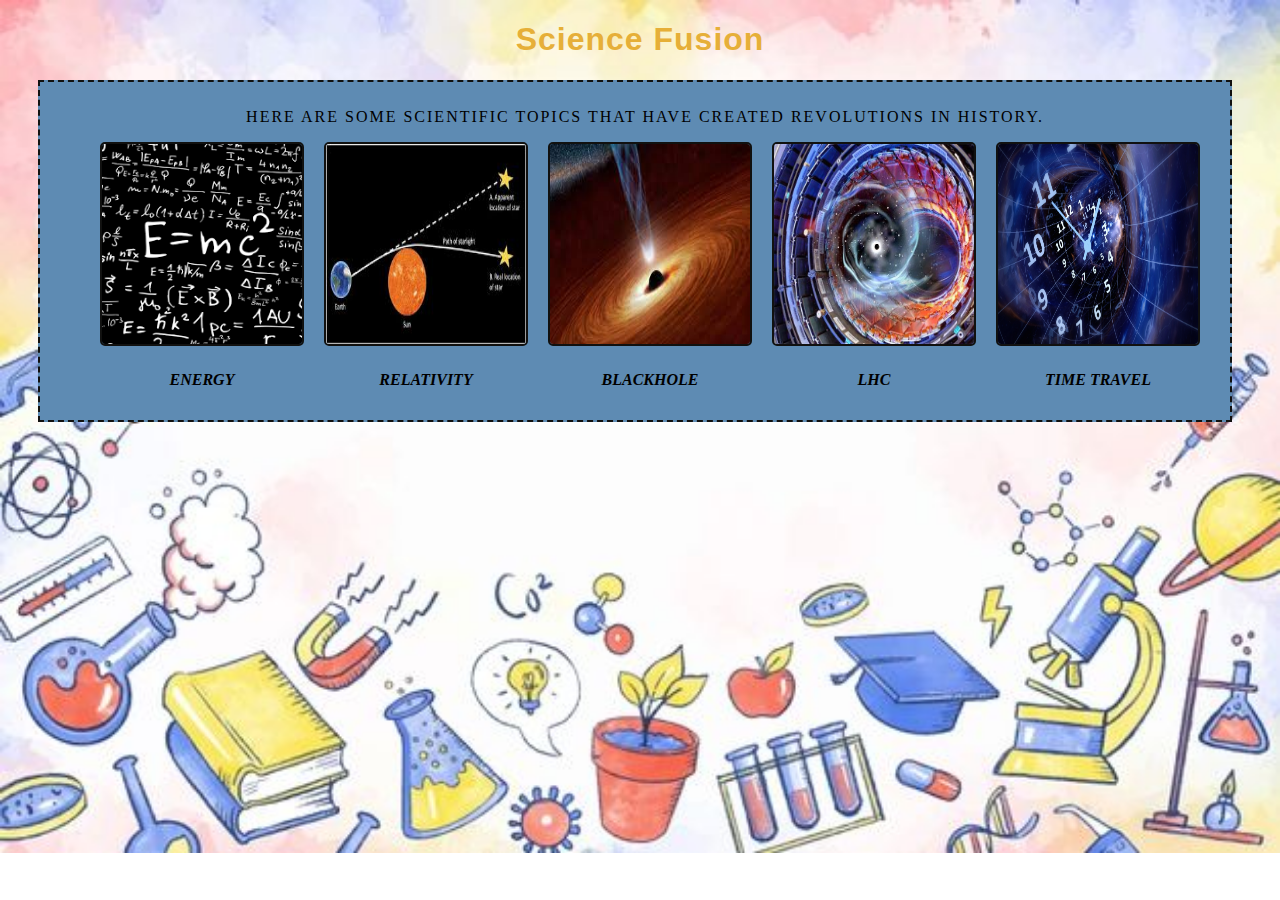
<file: index.html>
<!DOCTYPE html>
<html lang="en">
<head>
    <meta charset="UTF-8">
    <meta http-equiv="X-UA-Compatible" content="IE=edge">
    <meta name="viewport" content="width=device-width, initial-scale=1.0">
    <title>Science Fusion</title>
    <link rel="stylesheet" href="./main.css">
    <link rel="icon" href="./ favicon.ico" type="image">
</head>
<body>
    <h1>Science Fusion</h1>
    
        
       
    
   <div class="main" style="align-items: center;">
    <p>Here are some scientific topics that have created revolutions in history.
    </p>
   
<div id="pic">
        <div >
        <a href="e=mc2.html"><img src="./emc2.png" alt=""></a>
        <h4><i>Energy</i></h4>
        </div>
        <div><a href="relativity.html" > <img src="./relativity.jpg" alt=""> </a>
 <h4><i>relativity</i></h4>
        </div>
 <div>
        <a href="blackhole.html" ><img src="./blackhole.jpg" alt=""></a>
<h4>
    <i>Blackhole</i>
</h4>
    </div>
    <div>
        <a href="lhc.html"><img src="./lhc.jpg" alt=""></a>
        <h4><i>LHC</i></h4>
    </div>
    <div>
        <a href="time travel.html"><img src="./time travel.jpg" alt=""></a>
        <h4><i>Time Travel</i></h4>
    </div>
    </div>
  </div>  
</body>
</html>
</file>
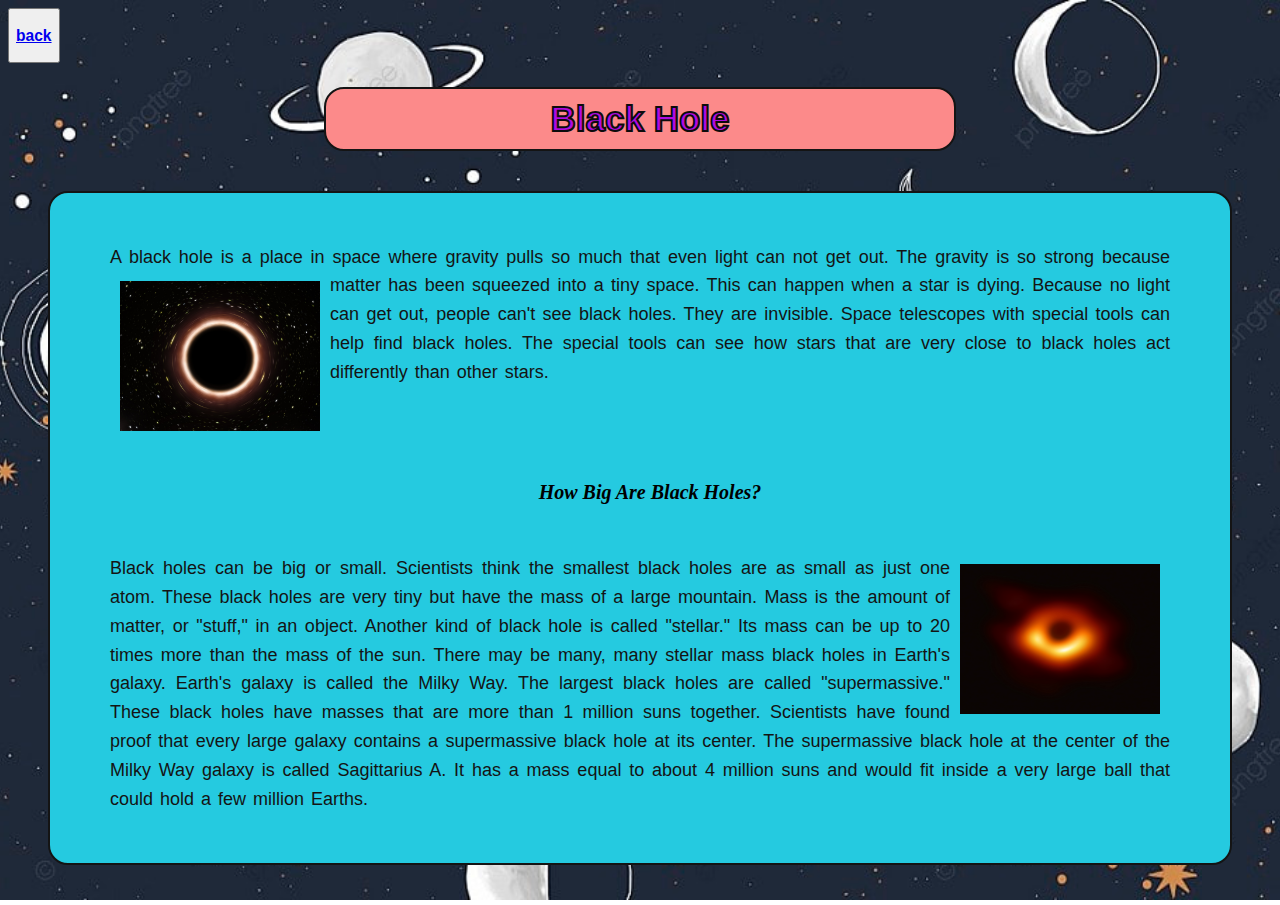
<file: blackhole.html>
<!DOCTYPE html>
<html lang="en">
<head>
    <meta charset="UTF-8">
    <meta http-equiv="X-UA-Compatible" content="IE=edge">
    <meta name="viewport" content="width=device-width, initial-scale=1.0">
    <link rel="stylesheet" href="./black.css">
    <title>Blackhole</title>
    <link rel="icon" href="./favicon.ico" type="image">
</head>
<body>
    <button><a href="./index.html" align="left"><h3 style="font-family: Verdana, Geneva, Tahoma, sans-serif;">back</h3></a></button>
    <h1>Black Hole</h1>
    <div>
    <p>
        A black hole is a place in space where gravity pulls so much that even light can not get out. The gravity is so strong because matter has been squeezed into a tiny space. This can happen when a star is dying.

        <img id="pics" src="./black.jpg" alt="" align="left">Because no light can get out, people can't see black holes. They are invisible. Space telescopes with special tools can help find black holes. The special tools can see how stars that are very close to black holes act differently than other stars.

    

    </p>
    <br>
    
    
  
    <center>
    <h4 style="  font-size: 20px; padding-left: 20px; " ><i>How Big Are Black Holes?</i></h4>
    </center><p>
       <img id="pics" src="./black2.jpg" alt="" style="float: right;"> Black holes can be big or small. Scientists think the smallest black holes are as small as just one atom. These black holes are very tiny but have the mass of a large mountain. Mass is the amount of matter, or "stuff," in an object.

Another kind of black hole is called "stellar." Its mass can be up to 20 times more than the mass of the sun. There may be many, many stellar mass black holes in Earth's galaxy. Earth's galaxy is called the Milky Way.

The largest black holes are called "supermassive." These black holes have masses that are more than 1 million suns together. Scientists have found proof that every large galaxy contains a supermassive black hole at its center. The supermassive black hole at the center of the Milky Way galaxy is called Sagittarius A. It has a mass equal to about 4 million suns and would fit inside a very large ball that could hold a few million Earths.
    </p>
    </div>
</body>
</html>
</file>
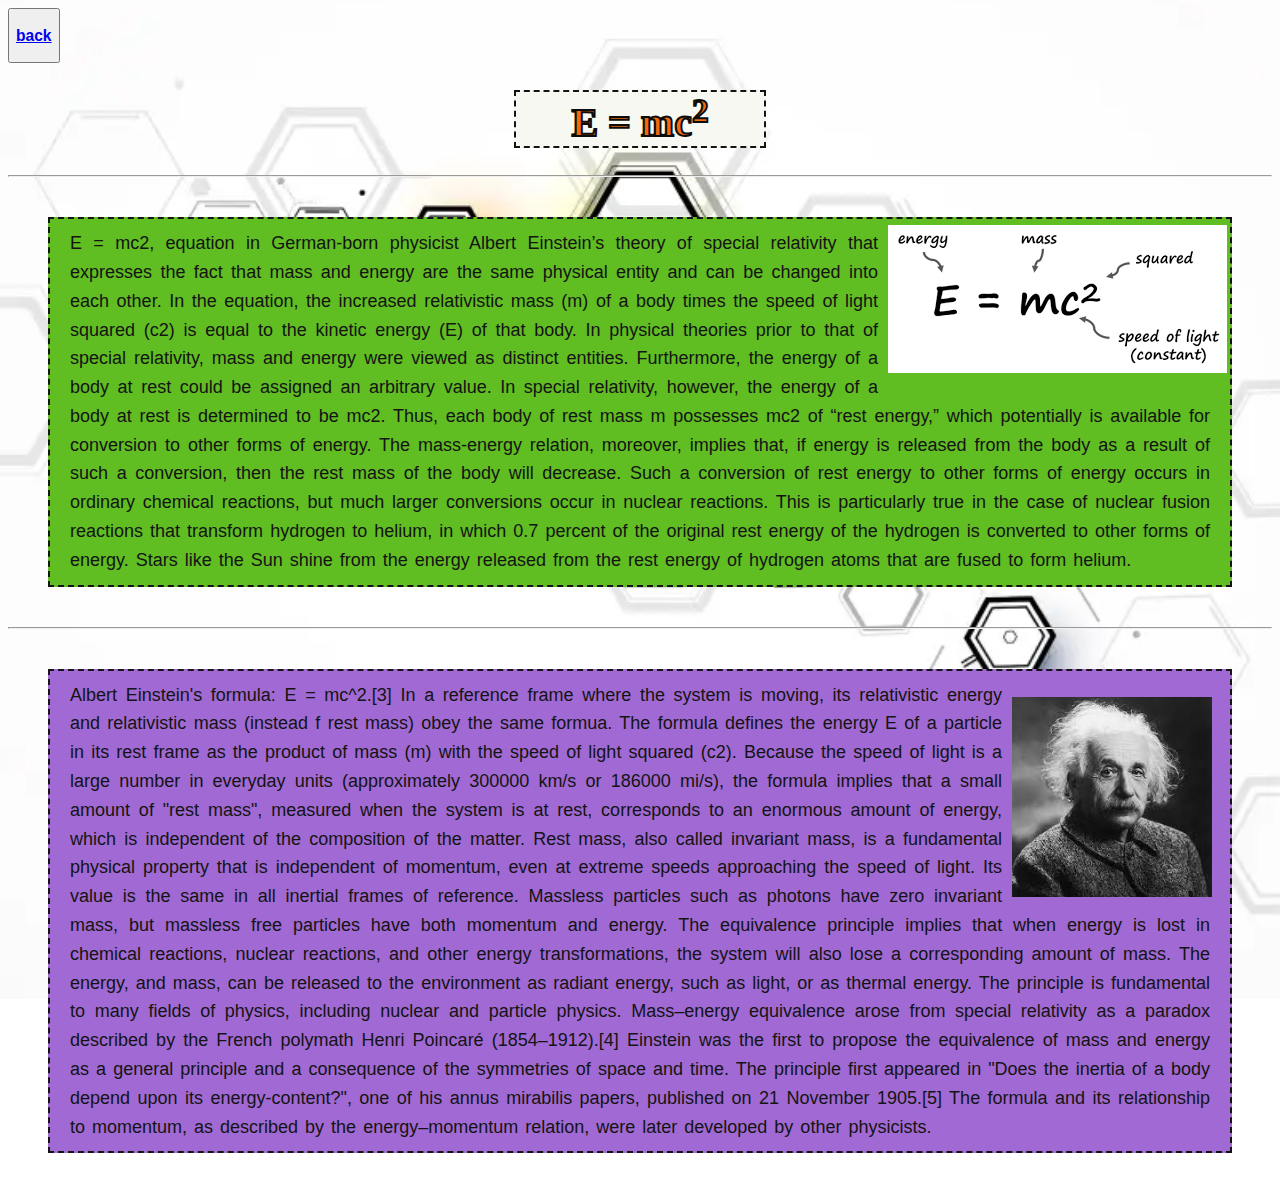
<file: e=mc2.html>
<!DOCTYPE html>
<html lang="en">
<head>
    <meta charset="UTF-8">
    <meta http-equiv="X-UA-Compatible" content="IE=edge">
    <meta name="viewport" content="width=device-width, initial-scale=1.0">
<link rel="stylesheet" href="./energy.css">
<link rel="icon" href="./ favicon.ico" type="image">
    <title>Energy</title>
</head>
<body>
    <button><a href="./index.html" align="left"><h3 style="font-family: Verdana, Geneva, Tahoma, sans-serif;">back</h3></a></button>
    <h1>E = mc<sup>2</sup></h1>
   
    <hr>
    <img id="firstimg" src="./emc22.png" align="right">
    <p>E = mc2, equation in German-born physicist Albert Einstein’s theory of special relativity that expresses the fact that mass and energy are the same physical entity and can be changed into each other. In the equation, the increased relativistic mass (m) of a body times the speed of light squared (c2) is equal to the kinetic energy (E) of that body.

      
        In physical theories prior to that of special relativity, mass and energy were viewed as distinct entities. Furthermore, the energy of a body at rest could be assigned an arbitrary value. In special relativity, however, the energy of a body at rest is determined to be mc2. 
        Thus, each body of rest mass m possesses mc2 of “rest energy,” which potentially is available for conversion to other forms of energy. 
        The mass-energy relation, moreover, implies that, if energy is released from the body as a result of such a conversion, then the rest mass of the body will decrease. Such a conversion of rest energy to other forms of energy occurs in ordinary chemical reactions, but much larger conversions occur in nuclear reactions. 
        This is particularly true in the case of nuclear fusion reactions that transform hydrogen to helium, in which 0.7 percent of the original rest energy of the hydrogen is converted to other forms of energy. Stars like the Sun shine from the energy released from the rest energy of hydrogen atoms that are fused to form helium.</p>
    <hr>
    <img id="secimg" src="./einstein.jpg" alt="" align="right">
    <p style="background-color:rgb(160, 105, 211)"> 

        Albert Einstein's formula: 
         
        E = mc^2.[3] In a reference frame where the system is moving, its relativistic energy and relativistic mass (instead f rest mass) obey the same formua.
        
        The formula defines the energy E of a particle in its rest frame as the product of mass (m) with the speed of light squared (c2). Because the speed of light is a large number in everyday units (approximately 300000 km/s or 186000 mi/s), the formula implies that a small amount of "rest mass", measured when the system is at rest, corresponds to an enormous amount of energy, which is independent of the composition of the matter.
        
        Rest mass, also called invariant mass, is a fundamental physical property that is independent of momentum, even at extreme speeds approaching the speed of light. Its value is the same in all inertial frames of reference. Massless particles such as photons have zero invariant mass, but massless free particles have both momentum and energy.
        
        The equivalence principle implies that when energy is lost in chemical reactions, nuclear reactions, and other energy transformations, the system will also lose a corresponding amount of mass. The energy, and mass, can be released to the environment as radiant energy, such as light, or as thermal energy. The principle is fundamental to many fields of physics, including nuclear and particle physics.
        
        Mass–energy equivalence arose from special relativity as a paradox described by the French polymath Henri Poincaré (1854–1912).[4] Einstein was the first to propose the equivalence of mass and energy as a general principle and a consequence of the symmetries of space and time. The principle first appeared in "Does the inertia of a body depend upon its energy-content?", one of his annus mirabilis papers, published on 21 November 1905.[5] The formula and its relationship to momentum, as described by the energy–momentum relation, were later developed by other physicists.</p>
   
</body>
</html>
</file>
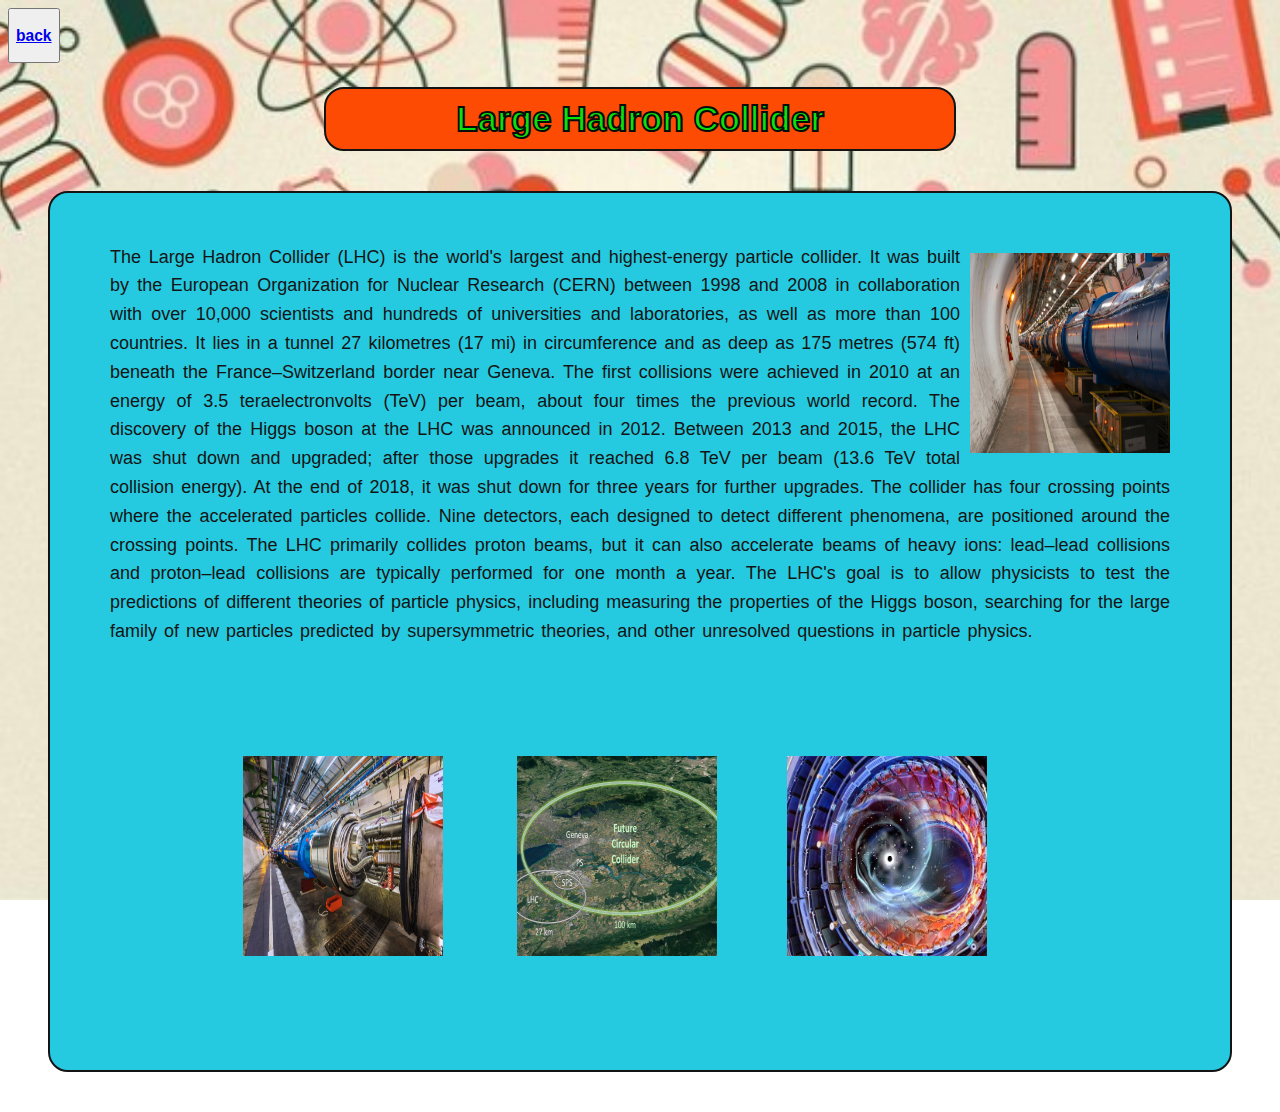
<file: lhc.html>
<!DOCTYPE html>
<html lang="en">
<head>
    <meta charset="UTF-8">
    <meta http-equiv="X-UA-Compatible" content="IE=edge">
    <meta name="viewport" content="width=device-width, initial-scale=1.0">
    <title>Document</title>
    <link rel="icon" href="./ favicon.ico" type="image">
    <link rel="stylesheet" href="./lhc.css">
</head>
<body>
    <button><a href="./index.html" align="left"><h3 style="font-family: Verdana, Geneva, Tahoma, sans-serif;">back</h3></a></button>
    <h1>Large Hadron Collider</h1>
    <div>
        <img id="secimg" src="./lhc1.jpg" align="right">
        <p>

         The Large Hadron Collider (LHC) is the world's largest and highest-energy particle collider.  It was built by the European Organization for Nuclear Research (CERN) between 1998 and 2008 in collaboration with over 10,000 scientists and hundreds of universities and laboratories, as well as more than 100 countries.  It lies in a tunnel 27 kilometres (17 mi) in circumference and as deep as 175 metres (574 ft) beneath the France–Switzerland border near Geneva.

The first collisions were achieved in 2010 at an energy of 3.5 teraelectronvolts (TeV) per beam, about four times the previous world record.  The discovery of the Higgs boson at the LHC was announced in 2012. Between 2013 and 2015, the LHC was shut down and upgraded; after those upgrades it reached 6.8 TeV per beam (13.6 TeV total collision energy).  At the end of 2018, it was shut down for three years for further upgrades.

The collider has four crossing points where the accelerated particles collide. Nine detectors, each designed to detect different phenomena, are positioned around the crossing points. The LHC primarily collides proton beams, but it can also accelerate beams of heavy ions: lead–lead collisions and proton–lead collisions are typically performed for one month a year.

The LHC's goal is to allow physicists to test the predictions of different theories of particle physics, including measuring the properties of the Higgs boson,  searching for the large family of new particles predicted by supersymmetric theories,  and other unresolved questions in particle physics.<center><img id="secimg" src="./lhc3.jpg" >
    <img id="secimg" src="./lhc2.jpg"  ><img id="secimg" src="./lhc.jpg"  ></center>
    </p></div>
</body>
</html>
</file>
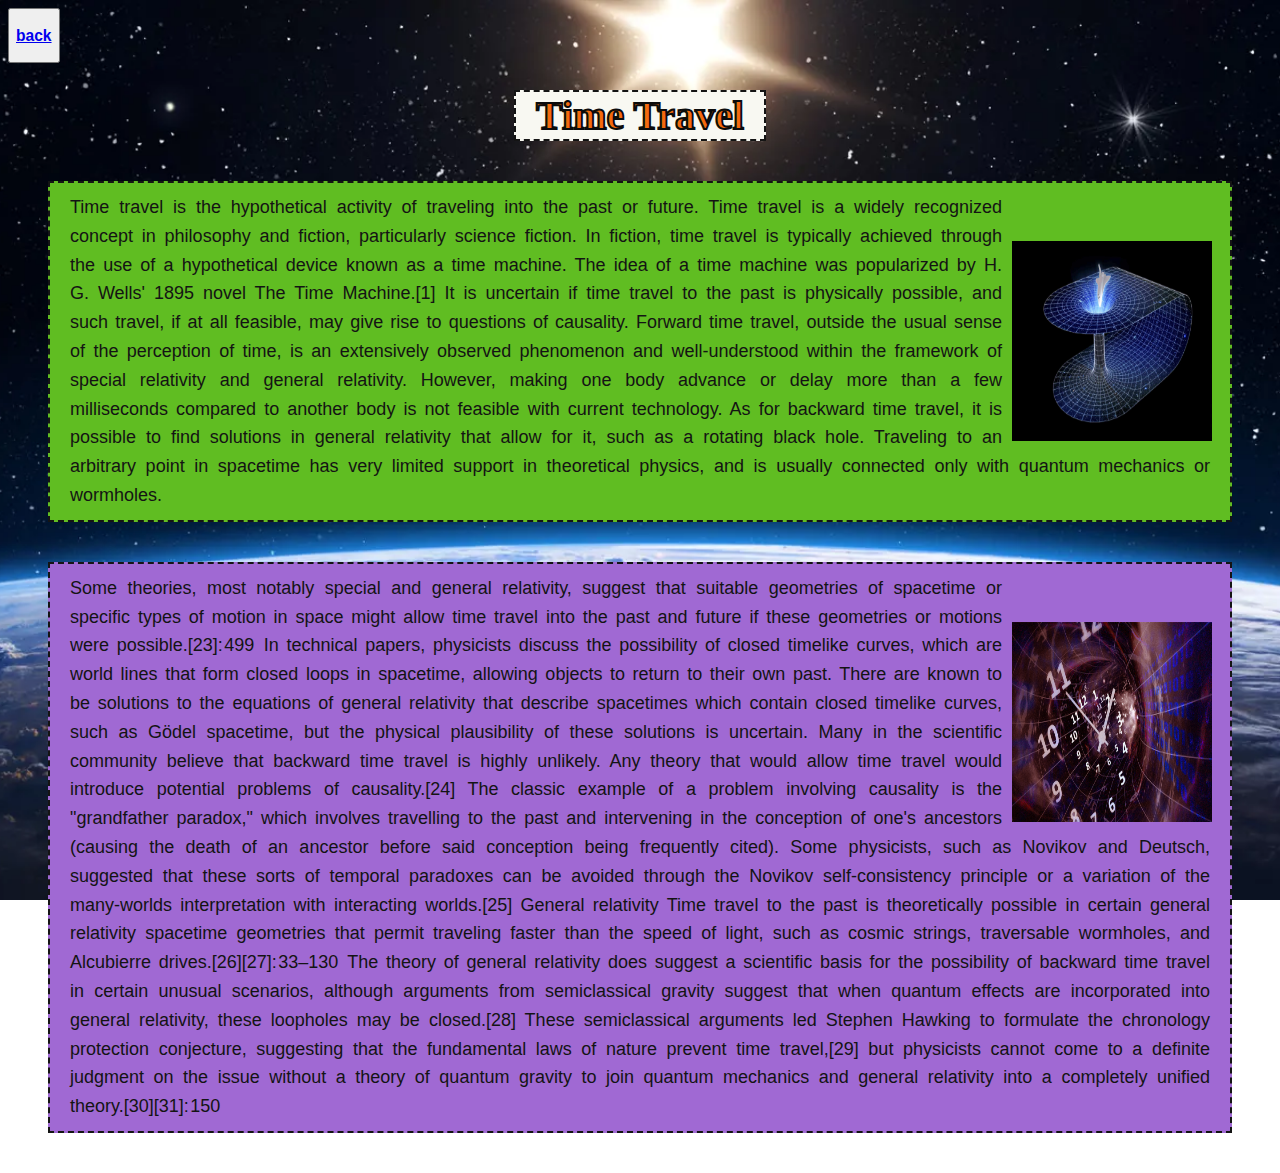
<file: time travel.html>
<!DOCTYPE html>
<html lang="en">
<head>
    <meta charset="UTF-8">
    <meta http-equiv="X-UA-Compatible" content="IE=edge">
    <meta name="viewport" content="width=device-width, initial-scale=1.0">
    <title>Document</title>
    <link rel="icon" href="./favicon.ico" type="image">
    <link rel="stylesheet" href="./time.css">
</head>
<body>
    <button><a href="./index.html" align="left"><h3 style="font-family: Verdana, Geneva, Tahoma, sans-serif;">back</h3></a></button>
    <h1>Time Travel </h1>
    <div>
   
     
    <img id="secimg" src="./time2.jpg" align="right">
    <p>Time travel is the hypothetical activity of traveling into the past or future. Time travel is a widely recognized concept in philosophy and fiction, particularly science fiction. In fiction, time travel is typically achieved through the use of a hypothetical device known as a time machine. The idea of a time machine was popularized by H. G. Wells' 1895 novel The Time Machine.[1]

        It is uncertain if time travel to the past is physically possible, and such travel, if at all feasible, may give rise to questions of causality. Forward time travel, outside the usual sense of the perception of time, is an extensively observed phenomenon and well-understood within the framework of special relativity and general relativity. However, making one body advance or delay more than a few milliseconds compared to another body is not feasible with current technology. As for backward time travel, it is possible to find solutions in general relativity that allow for it, such as a rotating black hole. Traveling to an arbitrary point in spacetime has very limited support in theoretical physics, and is usually connected only with quantum mechanics or wormholes.</p>
     
    <img id="secimg" src="./time1.jpg" alt="" align="right">
    
   <p style="background-color:rgb(160, 105, 211)">
   
      
        
       
       Some theories, most notably special and general relativity, suggest that suitable geometries of spacetime or specific types of motion in space might allow time travel into the past and future if these geometries or motions were possible.[23]: 499  In technical papers, physicists discuss the possibility of closed timelike curves, which are world lines that form closed loops in spacetime, allowing objects to return to their own past. There are known to be solutions to the equations of general relativity that describe spacetimes which contain closed timelike curves, such as Gödel spacetime, but the physical plausibility of these solutions is uncertain.

        Many in the scientific community believe that backward time travel is highly unlikely. Any theory that would allow time travel would introduce potential problems of causality.[24] The classic example of a problem involving causality is the "grandfather paradox," which involves travelling to the past and intervening in the conception of one's ancestors (causing the death of an ancestor before said conception being frequently cited). Some physicists, such as Novikov and Deutsch, suggested that these sorts of temporal paradoxes can be avoided through the Novikov self-consistency principle or a variation of the many-worlds interpretation with interacting worlds.[25]
        
        General relativity
        Time travel to the past is theoretically possible in certain general relativity spacetime geometries that permit traveling faster than the speed of light, such as cosmic strings, traversable wormholes, and Alcubierre drives.[26][27]: 33–130  The theory of general relativity does suggest a scientific basis for the possibility of backward time travel in certain unusual scenarios, although arguments from semiclassical gravity suggest that when quantum effects are incorporated into general relativity, these loopholes may be closed.[28] These semiclassical arguments led Stephen Hawking to formulate the chronology protection conjecture, suggesting that the fundamental laws of nature prevent time travel,[29] but physicists cannot come to a definite judgment on the issue without a theory of quantum gravity to join quantum mechanics and general relativity into a completely unified theory.[30][31]: 150 
        
        </p>
    </div>
</body>
</html>
</file>
<file: main.css>
.main{
    border: 2px;
    border-style: dashed;
    border-color: #111110;
    text-transform: uppercase;
    margin-top: 10px;
      
    margin-left: 30px;
    margin-right: 40px;
    text-align: center;
    padding-left: 50px;
    padding-right: 40px;
    padding-top: 10px;
    padding-bottom: 10px;
   background-color: rgb(94, 139, 179);

}
h1{
    
   
    color: rgb(230, 175, 56);
    letter-spacing: 1px;
    text-align: center;
    font-family: sans-serif;
 
}
h4{
    font-family: cursive;
}
p{
    padding-left: 10px;
    letter-spacing: 2px;
    font-family: cursive;
    text-align: center;
}
  
 #pic{
    display: flex;
    justify-content: space-around;
}
 img{
    width: 200px;
    height: 200px;
    border-radius: 5px;
    border: 2px;
    border-style: solid;
    border-color: #111110;
    margin-left: 10px;
    margin-right: 10px;
    

}
body{
    background-image: url(./back.jpg);
    background-repeat: no-repeat;
    background-size: cover;
}
</file>
<file: black.css>
h1{
    border: 2px;
    border-radius:20px;
    margin-left: 25%;
    margin-right: 25%;
    padding-top : 10px;
    padding-bottom: 10px;
    text-align: center;
    border-color: rgb(20, 20, 20);
    border-style: solid;
    color: #b00be2;
        font-size: 35px;
        font-family:'Segoe UI', Tahoma, Geneva, Verdana, sans-serif;
        -webkit-text-stroke: 2px rgb(12, 12, 12);
   background-color: rgb(252, 138, 138); 
}
div{
    border: 2px;
    background-color: rgb(37, 202, 224);
    border-color: rgb(20, 20, 20);
    border-style: solid;
    margin: 40px;
    overflow: auto;
    border-radius: 20px;
}
p{
  
    margin: 40px;
    padding-left: 20px;
    padding-right: 20px;
    padding-top: 10px;
    padding-bottom:10px;
    text-align:justify ;
    font-family:Arial, Helvetica, sans-serif;
    word-spacing: 2px;
    line-height: 1.6;
    
    
   
    color: rgb(20, 20, 20);
    font-size: 18px;
    


}
#firstimg{ 
    margin-right: 15px;
    margin-top: 10px;
    padding-top: 30px;
     padding-right: 30px;
     padding-left: 10px;


}
#first{
    margin-right: 50px;
    margin-top:50px ;
     
    
    width: 250px;
    height: 150px;
    padding: 10px;
     
    
   
}
#pics{
    margin-left: 10px;
 
     margin-right: 10px;
     margin-top: 10px;
     margin-bottom: 10px;
    width: 200px;
    height: 150px;
}
body{
    background-image: url(./blackback.jpg);
    background-repeat: no-repeat;
    background-size: cover;
    background-position: center;
    background-attachment: fixed;

}
</file>
<file: energy.css>
h1{
    border: 2px;
    border-style: dashed;
    margin-left: 40%;
    margin-right: 40%;
    padding : 0%;
    text-align: center;
    border-color: rgb(20, 20, 20);
    color: #f56a0e;
        font-size: 40px;
        font-family: cursive;
        -webkit-text-stroke: 2px rgb(12, 12, 12);
   background-color: rgb(248, 248, 242); 
}
p{
    border: 2px;
    margin: 40px;
    padding-left: 20px;
    padding-right: 20px;
    padding-top: 10px;
    padding-bottom:10px;
    text-align:justify ;
    font-family:Arial, Helvetica, sans-serif;
    word-spacing: 2px;
    line-height: 1.6;
    background-color: rgb(96, 189, 34);
    
    border-color: rgb(20, 20, 20);
    border-style: dashed;
    color: rgb(20, 20, 20);
    font-size: 18px;
    


}
#firstimg{ 
    margin-right: 15px;
    margin-top: 10px;
    padding-top: 30px;
     padding-right: 30px;
     padding-left: 10px;


}
#secimg{
    margin-right: 50px;
    margin-top:50px ;
    width: 200px;
    height: 200px;
    padding: 10px;
}
body{
    background-image: url(./2.webp);
    background-repeat: no-repeat;
    background-size: cover;
    background-position: center;
    background-attachment: fixed;

}
</file>
<file: lhc.css>
h1{
    border: 2px;
    border-radius:20px;
    margin-left: 25%;
    margin-right: 25%;
    padding-top : 10px;
    padding-bottom: 10px;
    text-align: center;
    border-color: rgb(20, 20, 20);
    border-style: solid;
    color: #0be20b;
        font-size: 35px;
        font-family:'Segoe UI', Tahoma, Geneva, Verdana, sans-serif;
        -webkit-text-stroke: 2px rgb(12, 12, 12);
   background-color: rgb(253, 75, 4); 
}
div{
    border: 2px;
    background-color: rgb(37, 202, 224);
    border-color: rgb(20, 20, 20);
    border-style: solid;
    margin: 40px;
    overflow: auto;
    border-radius: 20px;
}
#secimg{
    margin-right: 50px;
    margin-top:50px ;
    width: 200px;
    height: 200px;
    padding: 10px;
}
p{
  
    margin: 40px;
    padding-left: 20px;
    padding-right: 20px;
    padding-top: 10px;
    padding-bottom:10px;
    text-align:justify ;
    font-family:Arial, Helvetica, sans-serif;
    word-spacing: 2px;
    line-height: 1.6;
    
    
   
    color: rgb(20, 20, 20);
    font-size: 18px;
    


}
#firstimg{ 
    margin-right: 15px;
    margin-top: 10px;
    padding-top: 30px;
     padding-right: 30px;
     padding-left: 10px;


}
#first{
    margin-right: 50px;
    margin-top:50px ;
     
    
    width: 250px;
    height: 150px;
    padding: 10px;
     
    
   
}
#pics{
    margin-left: 10px;
 
     margin-right: 10px;
     margin-top: 10px;
     margin-bottom: 10px;
    width: 200px;
    height: 150px;
}
body{
    background-image: url(./lhcbac.jpg);
    background-repeat: no-repeat;
    background-size: cover;
    background-position: center;
    background-attachment: fixed;

}
</file>
<file: time.css>
h1{
    border: 2px;
    border-style: dashed;
    margin-left: 40%;
    margin-right: 40%;
    padding : 0%;
    text-align: center;
    border-color: rgb(20, 20, 20);
    color: #f56a0e;
        font-size: 40px;
        font-family: cursive;
        -webkit-text-stroke: 2px rgb(12, 12, 12);
   background-color: rgb(248, 248, 242); 
}
h4{
    font-family: cursive;
   
}
p{
    border: 2px;
    margin: 40px;
    padding-left: 20px;
    padding-right: 20px;
    padding-top: 10px;
    padding-bottom:10px;
    text-align:justify ;
    font-family:Arial, Helvetica, sans-serif;
    word-spacing: 2px;
    line-height: 1.6;
    background-color: rgb(96, 189, 34);
    
    border-color: rgb(20, 20, 20);
    border-style: dashed;
    color: rgb(20, 20, 20);
    font-size: 18px;
    


}
#firstimg{ 
    margin-right: 15px;
    margin-top: 10px;
    padding-top: 30px;
     padding-right: 30px;
     padding-left: 10px;


}
#secimg{
    margin-right: 50px;
    margin-top:50px ;
    width: 200px;
    height: 200px;
    padding: 10px;
}
body{
    background-image: url(./timeback.webp);
    background-repeat: no-repeat;
    background-size: cover;
    background-position: center;
    background-attachment: fixed;

}
</file>
